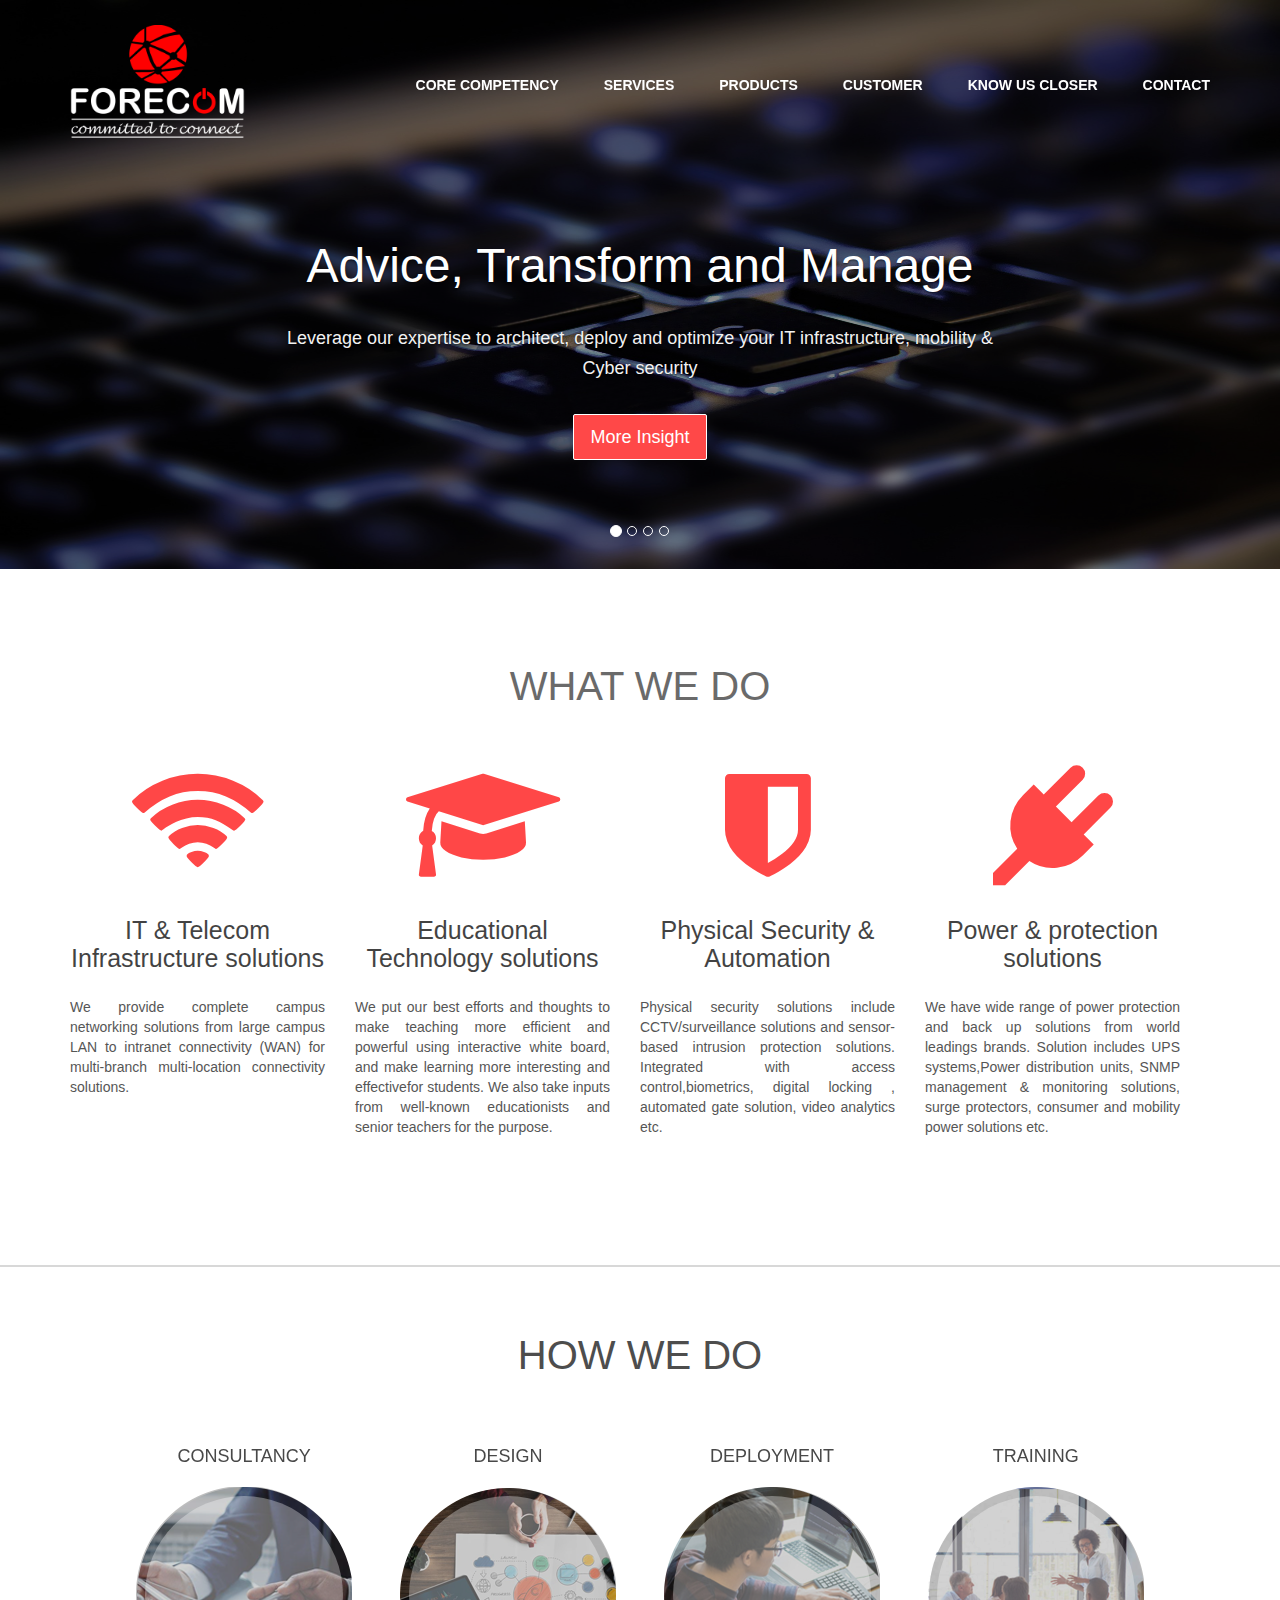
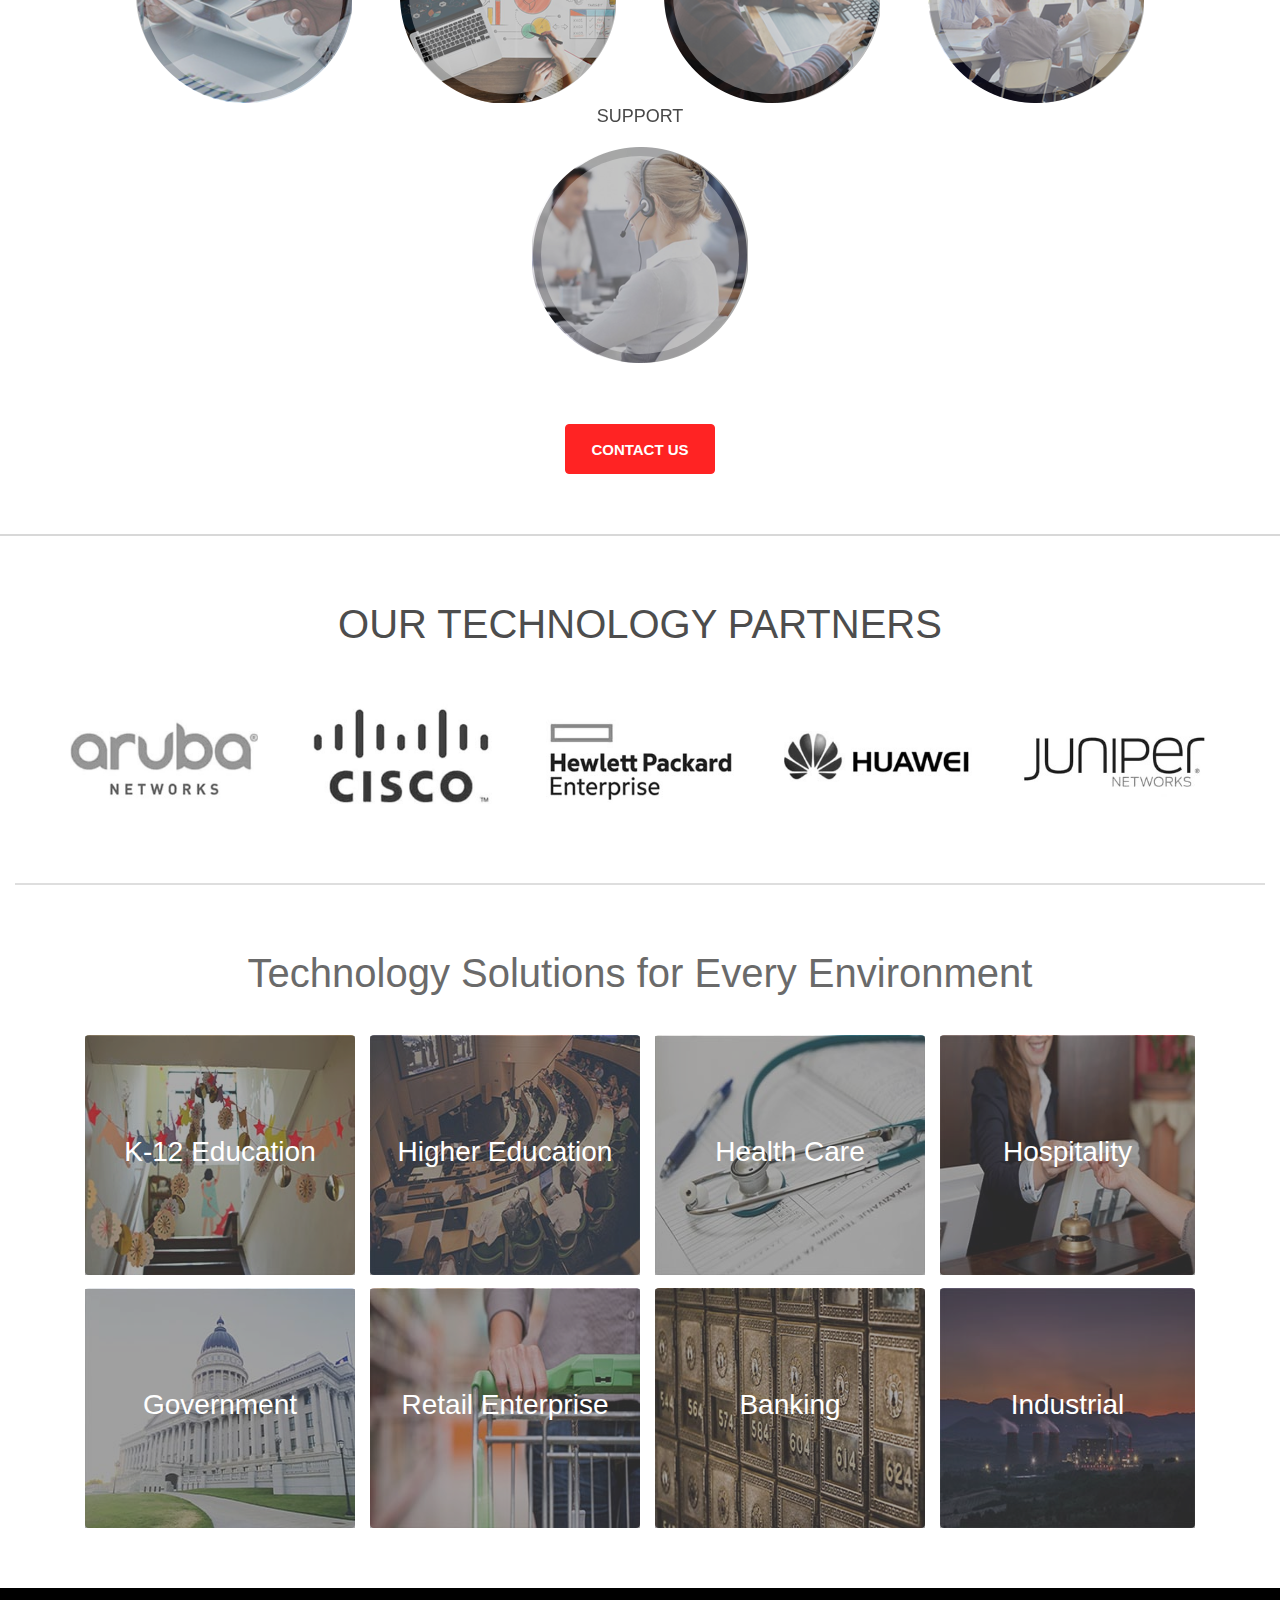
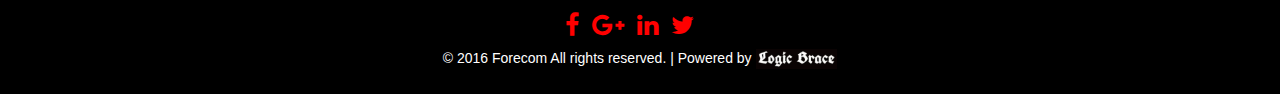
<file: __MACOSX/index.html>
<!DOCTYPE html>
<html lang="en">
    <head>
    <meta charset="utf-8">
    <meta http-equiv="X-UA-Compatible" content="IE=edge">
    <meta http-equiv="Content-Type" content="text/html; charset=utf-8" />
    <meta name="viewport" content="width=device-width, initial-scale=1">
        
    <title> Video Conferencing | Digital Class Rooms | Forecom Infratech Systems- </title>
    
     <!-- Open Grapg Seo tag details -->
    <meta name="twitter:card" content="summary">
    <meta name="twitter:site" content="@forecom">
    <meta name="twitter:title" content="Digital Classroom | Video conferencing system | Forecom">
    <meta name="twitter:description" content="Forecom provide complete solutions For Digital classrooms, UPS for IT infrastructure, Firewall & internet policy management, Time & attendance Automation, Video conferencing system, Virtual meeting & monitoring of patients in CCU, Video conferencing, Surveillance & security, Smart classroom, Digital Classroom Setting Services in Cochin Kerala Ernakulam Karnataka Tamilnadu, Digital library Setting Services in Cochin Kerala Ernakulam Karnataka Tamilnadu, Digital Projectors Setting Services in Cochin Kerala Ernakulam Karnataka Tamilnadu, Virtual training Setting Services in Cochin Kerala Ernakulam Karnataka Tamilnadu, Virtual Meetings Setting Services in Cochin Kerala Ernakulam Karnataka Tamilnadu, Surveillance & security Setting Services in Cochin Kerala Ernakulam Karnataka Tamilnadu, Wired & Wi-Fi network Setting Services in Cochin Kerala Ernakulam Karnataka Tamilnadu, UPS for IT load, Firewall & Cyber security Setting Services in Cochin Kerala Ernakulam Karnataka Tamilnadu, Digital Projectors & board room Setting Services in Cochin Kerala Ernakulam Karnataka Tamilnadu, Video conferencing system Setting Services in Cochin Kerala Ernakulam Karnataka Tamilnadu, Time & attendance Automation Setting Services in Cochin Kerala Ernakulam Karnataka Tamilnadu, RFID solutions Setting Services in Cochin Kerala Ernakulam Karnataka Tamilnadu">
    <meta name="twitter:url" content="https://twitter.com/forecom">
    <!-- Twitter Summary card images must be at least 120x120px -->

    <meta name="geo.position" content="10.030077;76.305622">
    <meta name="geo.country" content="India">
    <meta name="geo.region" content="Kerala">
    <meta name="geo.placename" content="Edappally, Ernakulam, Kerala">
    <!--     -->
    <meta name="OWNER" content="Forecome Infratech Systems" />
    <meta name="AUTHOR" content="Forecome Infratech Systems" />
    <meta name="ROBOTS" content="index,follow" />
    <meta name="distribution" content="Global" />
    <meta name="rating" content="General" />
    <meta name="googlebot" content="index, follow" />
    <meta name="classification" content="Forecom,campus wifi in kochi, video conferencing in kochi, Surveillance & security, interactive white board in kerala, virtual classroom in kerala">
    <meta name="subject" content="Video conferencing kochi, Smart classroom ernakulam, Digital Classroom Kerala, Surveillance & security, smart classroom design and equipments, Digital library Kochi, Digital Projectors Ernakulam, Virtual training Kerala, Virtual Meetings Kochi, Surveillance & security Ernakulam, Wired & Wi-Fi network Kerala, UPS for IT load Kochi, Firewall & Cyber security Ernakulam, Digital Projectors & board room Kerala,Video conferencing system Kochi, Time & attendance Automation Ernakulam, RFID solutions in kochi, Kochi, Ernakulam, Keralam" />
    <meta name="city" content="Ernakulam" />
    <meta name="state" content="Kerala" />
    <meta name="country" content="India" />
    <meta name="resource-type" content="document" />
    <meta name="category" content="Forecom, campus wifi in kochi, video conferencing in kochi, Surveillance & security, interactive white board in kerala, virtual class room in kerala " />
    <link rel="canonical" href="http://www.forecom.co.in" />
    
    <meta name="keywords" content="Video conferencing, smart classroom design and equipments, Smart classroom,Digital Classroom, Digital library, Digital Projectors, Virtual training, Virtual Meetings, Surveillance & security, Wired & Wi-Fi network, UPS for IT load, Firewall & Cyber security, Digital Projectors & board room,Video conferencing system, Time & attendance Automation, RFID solutions, Kochi, Ernakulam, Keralam" />
    
    <meta name="description" content="Forecom is pioneer in technology infrastructure, consultancy supply, integration and training, We focus on Video conferencing, Smart classroom design and equipments, Digital Classroom, Surveillance & security, security cameras in Kerala, Digital library in Kochi, Ernakulam, Kerala">
    
    
    <!-- Global site tag (gtag.js) - Google Analytics -->
<script async src="https://www.googletagmanager.com/gtag/js?id=G-QQY5CTZKK0"></script>
<script>
  window.dataLayer = window.dataLayer || [];
  function gtag(){dataLayer.push(arguments);}
  gtag('js', new Date());

  gtag('config', 'G-QQY5CTZKK0');
</script>
    
    <link rel="icon" href="pictures/fav-icon.png">
    <link href="font-awesome/css/font-awesome.min.css" rel="stylesheet">
    <link href="animate-css/animate.min.css" rel="stylesheet">
    <link href="css/company-slider.css" rel="stylesheet">
    <link rel="stylesheet" href="owlcarousel/assets/owl.carousel.min.css">
    <link rel="stylesheet" href="owlcarousel/assets/owl.theme.default.min.css">
    <link rel="stylesheet" type="text/css" href="CircleHover/css/demo.css" />
    <link rel="stylesheet" type="text/css" href="CircleHover/css/common.css" />
    <link rel="stylesheet" type="text/css" href="CircleHover/css/style7.css" />
    <link href="css/forecom.css" rel="stylesheet">
    <script type="text/javascript" src="CircleHover/js/modernizr.custom.79639.js"></script><script src="https://ajax.googleapis.com/ajax/libs/jquery/1.12.4/jquery.min.js"></script><script src="https://maxcdn.bootstrapcdn.com/bootstrap/3.3.7/js/bootstrap.min.js"></script>
    <style></style>
    <script>$(document).ready(function(){$("#menu-toggle").click(function(e){e.preventDefault();$("#sidebar-wrapper").toggleClass("active");});$("#close-menu").click(function(e){e.preventDefault();$("#sidebar-wrapper").toggleClass("active");});$('.carousel').carousel({interval:5000});$(window).scroll(function(){if($(this).scrollTop()>301){$('.navbar').removeClass('navbar-scroll-manupulations');$('.menu-item').removeClass('menu-item-manupulations');$('.menu-item').removeClass('menu-item-manupulations');$('#logo').attr('src','pictures/logo.png');}if($(this).scrollTop()<301){$('.navbar').addClass('navbar-scroll-manupulations');$('.menu-item').addClass('menu-item-manupulations');$('.menu-item').addClass('menu-item-manupulations');$('#logo').attr('src','pictures/carousel-logo.png');}});});</script>
  
  </head>
<body>
<div id="navigation-bar">
  <nav class="navbar navbar-default navbar-static-top navbar-scroll-manupulations" role="navigation">
    <div class="container">
      <div class="navbar-header"> <a class="navbar-brand" id="desktop-logo" href="index.html"> <img src="pictures/carousel-logo.png" id="logo" /> </a> <a class="navbar-brand" id="mobile-logo" style="display: none" href="index.html"> <img src="pictures/logo.png" id="logo" /> </a>
        <button type="button" class="navbar-toggle" id="menu-toggle"> <span class="glyphicon glyphicon-menu-hamburger"></span> </button>
        <div class="clearfix"></div>
      </div>
      <div id="sidebar-wrapper">
        <p>MENU <a href="#" class="btn btn-danger btn-sm pull-right" id="close-menu"><i class="glyphicon glyphicon-remove"></i></a> </p>
        <div class="list-group panel remove-border"> <a href="#solutions" class="list-group-item list-group-item-success sidebar-menu-heading remove-border" data-toggle="collapse" data-parent="#sidebar-wrapper">Core Competency</a>
          <div class="collapse" id="solutions"> <a href="core-competency.html#it_telecom" class="list-group-item sidebar-menuitem remove-border">IT & Telecom Infrastructure solutions</a> <a href="core-competency.html#educational_technology" class="list-group-item sidebar-menuitem remove-border">Educational Technology solutions</a> <a href="core-competency.html#physical_security" class="list-group-item sidebar-menuitem remove-border">Physical Security & Automation</a> <a href="core-competency.html#power_solutions" class="list-group-item sidebar-menuitem remove-border">Power & protection solutions</a> </div>
          <a href="#services" class="list-group-item list-group-item-success sidebar-menu-heading remove-border active-link" data-toggle="collapse" data-parent="#sidebar-wrapper">SERVICES</a>
          <div class="collapse" id="services"> <a href="services.html#consultancy" class="list-group-item sidebar-menuitem remove-border">Consultancy</a> <a href="services.html#design" class="list-group-item sidebar-menuitem remove-border">Design</a> <a href="services.html#deployment" class="list-group-item sidebar-menuitem remove-border">Deployment</a> <a href="services.html#training" class="list-group-item sidebar-menuitem remove-border">Training</a> <a href="services.html#support" class="list-group-item sidebar-menuitem remove-border">Support</a> </div>
          						<a href="#products" class="list-group-item list-group-item-success sidebar-menu-heading remove-border"
              				data-toggle="collapse" data-parent="#sidebar-wrapper">PRODUCTS</a>
            				<div class="collapse" id="products">
              				<a href="video-conferencing- solutions.html" class="list-group-item sidebar-menuitem remove-border">Video conferencing solutions</a>
              				<a href="educational-technology-solutions.html" class="list-group-item sidebar-menuitem remove-border">Educational Technology Solutions</a>
              				<a href="enterprises-system&connectivity-solutions.html" class="list-group-item sidebar-menuitem remove-border">Enterprises System & Connectivity solutions</a>
              				<a href="digitization-solutions.html" class="list-group-item sidebar-menuitem remove-border">Digitization solutions</a>
            			</div>
          <a href="#industries" class="list-group-item list-group-item-success sidebar-menu-heading remove-border" data-toggle="collapse" data-parent="#sidebar-wrapper">Customers</a>
          <div class="collapse" id="industries"> <a href="customer.html#k-12-education" class="list-group-item sidebar-menuitem remove-border">K-12 Education</a> <a href="customer.html#higher_education" class="list-group-item sidebar-menuitem remove-border">Higher Education</a> <a href="customer.html#health_care" class="list-group-item sidebar-menuitem remove-border">Healthcare</a> <a href="customer.html#hospitality" class="list-group-item sidebar-menuitem remove-border">Hospitality</a> <a href="customer.html#government" class="list-group-item sidebar-menuitem remove-border">Government </a> <a href="customer.html#retail_enterprise" class="list-group-item sidebar-menuitem remove-border">Retail Enterprise</a> <a href="customer.html#banking" class="list-group-item sidebar-menuitem remove-border">Banking</a> <a href="customer.html#industrial" class="list-group-item sidebar-menuitem remove-border">Industrial</a> </div>
          <a href="know-us-closer.html" class="list-group-item list-group-item-success sidebar-menu-heading remove-border">Know us closer</a> <a href="contact.php" class="list-group-item list-group-item-success sidebar-menu-heading remove-border">Contact</a> </div>
        <div class="clearfix"></div>
      </div>
      <div class="collapse navbar-collapse navbar-right" id="dropdown-desktop-menubar">
        <ul class="nav navbar-nav menubar">
          <li class="dropdown" id="dropdown-desktop"> <a class="dropdown-toggle" href="core-competency.html"><span class="menu-item menu-item-manupulations">Core Competency</span></a>
            <ul class="dropdown-menu core-competency-ul" id="dropdown-menu-desktop">
              <li> <a href="core-competency.html#it_telecom">IT & Telecom Infrastructure solutions</a> </li>
              <li> <a href="core-competency.html#educational_technology">Educational Technology solutions</a> </li>
              <li> <a href="core-competency.html#physical_security">Physical Security & Automation</a> </li>
              <li> <a href="core-competency.html#power_solutions">Power & protection solutions</a> </li>
            </ul>
          </li>
          <li class="dropdown" id="dropdown-desktop"> <a class="dropdown-toggle" href="services.html"><span class="menu-item menu-item-manupulations">SERVICES</span></a>
            <ul class="dropdown-menu" id="dropdown-menu-desktop">
              <li> <a href="services.html#consultancy">Consultancy</a> </li>
              <li> <a href="services.html#design">Design</a> </li>
              <li> <a href="services.html#deployment">Deployment</a> </li>
              <li> <a href="services.html#training">Training</a> </li>
              <li> <a href="services.html#support">Support</a> </li>
            </ul>
          </li>
          <li class="dropdown"  id="dropdown-desktop">
              <a class="dropdown-toggle" href="#"><span class="menu-item menu-item-manupulations">PRODUCTS</span></a>
             <ul class="dropdown-menu" id="dropdown-menu-desktop">
                  <li><a href="video-conferencing- solutions.html">Videoconferencing solutions</a></li>
                  <li><a href="educational-technology-solutions.html">Educational Technology Solutions</a></li>
                  <li><a href="enterprises-system&connectivity-solutions.html">Enterprises System & Connectivity solutions</a></li> 
                  <li><a href="digitization-solutions.html">Digitization solutions</a></li>
              </ul>
          </li>
          <li class="dropdown" id="dropdown-desktop"> <a class="dropdown-toggle" href="customer.html"><span class="menu-item menu-item-manupulations">CUSTOMER</span></a>
            <ul class="dropdown-menu" id="dropdown-menu-desktop">
              <li> <a href="customer.html#k-12-education">K-12 Education</a> </li>
              <li> <a href="customer.html#higher_education">Higher Education</a> </li>
              <li> <a href="customer.html#health_care">Healthcare</a> </li>
              <li> <a href="customer.html#hospitality">Hospitality</a> </li>
              <li> <a href="customer.html#government">Government</a> </li>
              <li> <a href="customer.html#retail_enterprise">Retail Enterprise</a> </li>
              <li> <a href="customer.html#banking">Banking</a> </li>
              <li> <a href="customer.html#industrial">Industrial</a> </li>
            </ul>
          </li>
          <li> <a class="dropdown-toggle" href="know-us-closer.html"><span class="menu-item menu-item-manupulations">Know us closer</span></a> </li>
          <li> <a class="dropdown-toggle" href="contact.php"><span class="menu-item menu-item-manupulations">Contact</span></a> </li>
        </ul>
        <div class="clearfix"></div>
      </div>
      <div class="clearfix"></div>
    </div>
  </nav>
</div>
<link rel="stylesheet" href="https://maxcdn.bootstrapcdn.com/bootstrap/3.3.5/css/bootstrap.min.css">
<link href="css/menu-color.css" rel="stylesheet" type="text/css">
<div id="myCarousel" class="carousel slide" data-ride="carousel">
  <ol class="carousel-indicators">
    <li data-target="#myCarousel" data-slide-to="0" class="active"></li>
    <li data-target="#myCarousel" data-slide-to="1"></li>
    <li data-target="#myCarousel" data-slide-to="2"></li>
    <li data-target="#myCarousel" data-slide-to="3"></li>
  </ol>
  <div class="carousel-inner" id="intro" role="listbox">
    <div class="item active"> <img src="pictures/carousel3.jpg" alt="IT & Telecom Infrastructure Solutions, Surveillance & security">
      <div id="myCarouselOverlay"></div>
      <div class="carousel-caption">
        <h1>Advice, Transform and Manage</h1>
        <h4>Leverage our expertise to architect, deploy and optimize your IT infrastructure, mobility & Cyber security</h4>
        <p> <a href="core-competency.html#it_telecom">
          <input type="button" class="btn btn-danger btn-lg" value="More Insight" />
          </a> </p>
      </div>
    </div>
    <div class="item"> <img src="pictures/banner_education.jpg" alt="Educational Technology Solutions, Surveillance & security">
      <div id="myCarouselOverlay"></div>
      <div class="carousel-caption">
        <h1>Master disruption in Education</h1>
        <h4>To understand the relative educational strengths and weakness of different technologies, and what need to be done to use technologies effectively and to Manage change.</h4>
        <p> <a href="core-competency.html#educational_technology">
          <input type="button" class="btn btn-danger btn-lg" value="More Insight" />
          </a> </p>
      </div>
    </div>
    <div class="item"> <img src="pictures/banner_security2.jpg" alt="Physical Security & Automation, Surveillance & security">
      <div id="myCarouselOverlay"></div>
      <div class="carousel-caption">
        <h1>Security, Safety & Automation</h1>
        <h4>We offer a complete range of specialized state-of-the-art products and system for standard or customized applications for all kinds of enterprise customers.</h4>
        <p> <a href="core-competency.html#physical_security">
          <input type="button" class="btn btn-danger btn-lg" value="More Insight" />
          </a> </p>
      </div>
    </div>
    <div class="item"> <img src="pictures/banner_power.jpg" alt="Power & Protection Solutions">
      <div id="myCarouselOverlay"></div>
      <div class="carousel-caption">
        <h1>Powering critical infrastructure</h1>
        <h4>Selection of right power product for protection & back up is key decision to ensure the consitent perfomance and high availablity of your ICT & other critical infrastructure.</h4>
        <p> <a href="core-competency.html#power_solutions">
          <input type="button" class="btn btn-danger btn-lg" value="More Insight" />
          </a> </p>
      </div>
    </div>
  </div>
  <a class="left carousel-control" href="#myCarousel" role="button" data-slide="prev"> <span class="glyphicon glyphicon-chevron-left" aria-hidden="true"></span> <span class="sr-only">Previous</span> </a> <a class="right carousel-control" href="#myCarousel" role="button" data-slide="next"> <span class="glyphicon glyphicon-chevron-right" aria-hidden="true"></span> <span class="sr-only">Next</span> </a> </div>
<div id="dummydiv"></div>
<div id="scroll-items">
  <div id="overallfirstbackground">
    <div class="container marketing">
      <label class="heading">WHAT WE DO</label>
      <div class="row">
        <div class="col-lg-3 it show-image">
          <div class="hovereffectinsecondseg"> <i class="fa fa-wifi whatwedo" aria-hidden="true"></i>
            <h2>IT & Telecom Infrastructure solutions</h2>
            <p>We provide complete campus networking solutions from large campus LAN to intranet connectivity (WAN) for multi-branch multi-location connectivity solutions.</p>
            <input class="update secondsegmentbutton animated bounceIn" type="button" value="LEARN MORE" onclick="window.location.href='Core-competency.html#it_telecom'" />
          </div>
        </div>
        <div class="col-lg-3 Educational show-image">
          <div class="hovereffectinsecondseg"> <i class="fa fa-graduation-cap whatwedo" aria-hidden="true"></i>
            <h2>Educational Technology solutions</h2>
            <p>We put our best efforts and thoughts to make teaching more efficient and powerful using interactive white board, and make learning more interesting and effectivefor students. We also take inputs from well-known educationists and senior teachers for the purpose.</p>
            <input class="update secondsegmentbutton animated bounceIn" type="button" value="LEARN MORE" onclick="window.location.href='Core-competency.html#educational_technology'" />
          </div>
        </div>
        <div class="col-lg-3 Physical show-image">
          <div class="hovereffectinsecondseg"> <i class="fa fa-shield whatwedo" aria-hidden="true"></i>
            <h2>Physical Security & Automation</h2>
            <p>Physical security solutions include CCTV/surveillance solutions and sensor-based intrusion protection solutions. Integrated with access control,biometrics, digital locking , automated gate solution, video analytics etc.</p>
            <input class="update secondsegmentbutton animated bounceIn" type="button" value="LEARN MORE" onclick="window.location.href='Core-competency.html#physical_security'" />
          </div>
        </div>
        <div class="col-lg-3 power">
          <div class="hovereffectinsecondseg show-image"> <i class="fa fa-plug whatwedo" aria-hidden="true"></i>
            <h2>Power & protection solutions</h2>
            <p>We have wide range of power protection and back up solutions from world leadings brands. Solution includes UPS systems,Power distribution units, SNMP management & monitoring solutions, surge protectors, consumer and mobility power solutions etc.</p>
            <input class="update secondsegmentbutton animated bounceIn" type="button" value="LEARN MORE" onclick="window.location.href='Core-competency.html#power_solutions'" />
          </div>
        </div>
      </div>
    </div>
  </div>
  <div id="overallsecondbackground">
    <div id="secondsegment">
      <label class="heading secondheading">HOW WE DO</label>
      <div class="">
        <section class="main thirdhoverblock">
          <ul class="ch-grid">
            <li>
              <div class="ch-item">
                <label class="thridsubheading consultancy">CONSULTANCY</label>
                <div class="ch-info">
                  <div class="ch-info-front ch-img-1"></div>
                  <div class="ch-info-back"> <a href="services.html#consultancy">Learn More</a> </div>
                </div>
              </div>
            </li>
            <li>
              <div class="ch-item">
                <label class="thridsubheading">DESIGN</label>
                <div class="ch-info">
                  <div class="ch-info-front ch-img-2"></div>
                  <div class="ch-info-back"> <a href="services.html#design">Learn More</a> </div>
                </div>
              </div>
            </li>
            <li>
              <div class="ch-item">
                <label class="thridsubheading">DEPLOYMENT</label>
                <div class="ch-info">
                  <div class="ch-info-front ch-img-3"></div>
                  <div class="ch-info-back"> <a href="services.html#deployment">Learn More</a> </div>
                </div>
              </div>
            </li>
            <li>
              <div class="ch-item">
                <label class="thridsubheading">TRAINING</label>
                <div class="ch-info">
                  <div class="ch-info-front ch-img-4"></div>
                  <div class="ch-info-back"> <a href="services.html#training">Learn More</a> </div>
                </div>
              </div>
            </li>
            <li>
              <div class="ch-item">
                <label class="thridsubheading">SUPPORT</label>
                <div class="ch-info">
                  <div class="ch-info-front ch-img-5"></div>
                  <div class="ch-info-back"> <a href="services.html#support">Learn More</a> </div>
                </div>
              </div>
            </li>
          </ul>
        </section>
      </div>
      <p> <a href="contact.php">
        <input class="secondsegmentbutton animated fadeIn" type="button" value="CONTACT US" />
        </a> </p>
    </div>
  </div>
  <div class="product-carousel" id="product-carousel">
    <label class="heading secondheading">OUR TECHNOLOGY PARTNERS</label>
    <div class="container">
      <div id="clientCarousel" class="owl-carousel owl-theme"> <img alt="Video conferencing, Smart class room " class="owl-lazy" data-src="pictures/client_logos/logo_1.jpg"> <img alt="Digital Class Room, Digital library" class="owl-lazy" data-src="pictures/client_logos/logo_2.jpg"> <img alt="Digital Projectors, Digital library" class="owl-lazy" data-src="pictures/client_logos/logo_3.jpg"> <img alt="Digital Class Room, Smart class room" class="owl-lazy" data-src="pictures/client_logos/logo_4.jpg"> <img alt="Video conferencing, Smart class room " class="owl-lazy" data-src="pictures/client_logos/logo_5.jpg"> <img alt="Digital Class Room, Smart class room" class="owl-lazy" data-src="pictures/client_logos/logo_6.jpg"> <img alt="Digital Class Room, Digital library" class="owl-lazy" data-src="pictures/client_logos/logo_7.jpg"> <img alt="Digital Projectors, Digital library" class="owl-lazy" data-src="pictures/client_logos/logo_8.jpg"> <img alt="Digital Class Room, Smart class room " class="owl-lazy" data-src="pictures/client_logos/logo_9.jpg"> <img alt="Virtual training, Virtual Meetings " class="owl-lazy" data-src="pictures/client_logos/logo_10.jpg"> <img alt="Digital Class Room, Surveillance & security" class="owl-lazy" data-src="pictures/client_logos/logo_11.jpg"> <img alt="Wired & Wi-Fi network, UPS for IT load" class="owl-lazy" data-src="pictures/client_logos/logo_12.jpg"> <img alt="Digital Projectors, Digital library" class="owl-lazy" data-src="pictures/client_logos/logo_13.jpg"> <img alt="Virtual Meetings, Surveillance & security" class="owl-lazy" data-src="pictures/client_logos/logo_14.jpg"> <img alt="UPS for IT load, Firewall & Cyber security" class="owl-lazy" data-src="pictures/client_logos/logo_15.jpg"> <img alt="Wired & Wi-Fi network, UPS for IT load" class="owl-lazy" data-src="pictures/client_logos/logo_16.jpg"> <img alt="Virtual training, Digital Projectors" class="owl-lazy" data-src="pictures/client_logos/logo_17.jpg"> <img alt="Virtual training, Virtual Meetings" class="owl-lazy" data-src="pictures/client_logos/logo_18.jpg"> <img alt="Digital Projectors, Digital library" class="owl-lazy" data-src="pictures/client_logos/logo_19.jpg"> <img alt=" Digital Projectors, Digital Class Room" class="owl-lazy" data-src="pictures/client_logos/logo_20.jpg"> <img alt="Virtual training, Virtual Meetings" class="owl-lazy" data-src="pictures/client_logos/logo_21.jpg"> <img alt="Digital Projectors, Digital library" class="owl-lazy" data-src="pictures/client_logos/logo_22.jpg"> <img alt="Digital Projectors, Digital library" class="owl-lazy" data-src="pictures/client_logos/logo_23.jpg"> <img alt="Video conferencing, Digital Class Room" class="owl-lazy" data-src="pictures/client_logos/logo_24.jpg"> <img alt="Surveillance & security, Wired & Wi-Fi network" class="owl-lazy" data-src="pictures/client_logos/logo_25.jpg"> <img alt="Surveillance & security, Virtual Meetings" class="owl-lazy" data-src="pictures/client_logos/logo_26.jpg"> <img alt="Surveillance & security, Wired & Wi-Fi network" class="owl-lazy" data-src="pictures/client_logos/logo_27.jpg"> <img alt="UPS for IT load, Wired & Wi-Fi network" class="owl-lazy" data-src="pictures/client_logos/logo_28.jpg"> <img alt="" class="owl-lazy" data-src="pictures/client_logos/logo_29.jpg"> <img alt="Virtual Meetings, Virtual training" class="owl-lazy" data-src="pictures/client_logos/logo_30.jpg"> <img alt="Video conferencing, Smart class room" class="owl-lazy" data-src="pictures/client_logos/logo_31.jpg"> <img alt="UPS for IT load, Wired & Wi-Fi network" class="owl-lazy" data-src="pictures/client_logos/logo_32.jpg"> <img alt="Digital Projectors, Digital library" class="owl-lazy" data-src="pictures/client_logos/logo_33.jpg"> <img alt= "Digital Class Room, Smart class room" class="owl-lazy" data-src="pictures/client_logos/logo_34.jpg"> <img alt="Surveillance & security, Virtual training" class="owl-lazy" data-src="pictures/client_logos/logo_35.jpg"> <img alt="Digital Projectors, Digital library" class="owl-lazy" data-src="pictures/client_logos/logo_36.jpg"> <img alt="UPS for IT load, Firewall & Cyber security" class="owl-lazy" data-src="pictures/client_logos/logo_37.jpg"> <img alt="Wired & Wi-Fi network, Surveillance & security" class="owl-lazy" data-src="pictures/client_logos/logo_38.jpg"> <img alt="Virtual Meetings, Virtual training" class="owl-lazy" data-src="pictures/client_logos/logo_39.jpg"> <img alt="Digital library, Digital Class Room" class="owl-lazy" data-src="pictures/client_logos/logo_40.jpg"> <img alt="Smart class room, Video conferencing" class="owl-lazy" data-src="pictures/client_logos/logo_41.jpg"> <img alt="Smart class room, Video conferencing" class="owl-lazy" data-src="pictures/client_logos/logo_42.jpg"> <img alt="Virtual Meetings, Surveillance & security" class="owl-lazy" data-src="pictures/client_logos/logo_43.jpg"> <img alt="Wired & Wi-Fi network, UPS for IT load" class="owl-lazy" data-src="pictures/client_logos/logo_44.jpg"> <img alt="Virtual training, Virtual Meetings" class="owl-lazy" data-src="pictures/client_logos/logo_45.jpg"> <img alt="Surveillance & security, Wired & Wi-Fi network" class="owl-lazy" data-src="pictures/client_logos/logo_46.jpg"> </div>
    </div>
  </div>
  <div id="overallfourthbackground">
    <div id="thirdsegment">
      <div class="marketing container-fluid">
        <label class="heading secondheading">Technology Solutions for Every Environment</label>
        <div class="container">
          <div class="item-row firstraw">
            <div class="col-lg-3 col-md-4 col-sm-6 col-xs-12">
              <div class="hovereffect">
                <label class="imgoverlap">K-12 Education</label>
                <img class="img-responsive" src="pictures/k12-education.jpg" alt="Digital Class Room, Digital Projectors, Surveillance & security">
                <div id="overlay-blur"></div>
                <div class="overlay">
                  <h2>K-12 Education</h2>
                  <a class="info" href="customer.html#k-12-education">Learn More</a> </div>
              </div>
            </div>
            <div class="col-lg-3 col-md-4 col-sm-6 col-xs-12">
              <div class="hovereffect">
                <label class="imgoverlap">Higher Education</label>
                <img class="img-responsive" src="pictures/higher_education.jpg" alt="Video conferencing, Video conferencing system">
                <div id="overlay-blur"></div>
                <div class="overlay">
                  <h2>Higher Education</h2>
                  <a class="info" href="customer.html#higher_education">Learn More</a> </div>
              </div>
            </div>
            <div class="col-lg-3 col-md-4 col-sm-6 col-xs-12">
              <div class="hovereffect">
                <label class="imgoverlap">Health Care</label>
                <img class="img-responsive" src="pictures/healthcare.jpg" alt="Digital library, Digital Class Room">
                <div id="overlay-blur"></div>
                <div class="overlay">
                  <h2>Health Care</h2>
                  <a class="info" href="customer.html#health_care">Learn More</a> </div>
              </div>
            </div>
            <div class="col-lg-3 col-md-4 col-sm-6 col-xs-12">
              <div class="hovereffect">
                <label class="imgoverlap">Hospitality</label>
                <img class="img-responsive" src="pictures/Hospitality.jpg" alt="Digital Projectors, UPS for IT load, Surveillance & security">
                <div id="overlay-blur"></div>
                <div class="overlay">
                  <h2>Hospitality</h2>
                  <a class="info" href="customer.html#hospitality">Learn More</a> </div>
              </div>
            </div>
          </div>
          <div class="item-row secondraw">
            <div class="col-lg-3 col-md-4 col-sm-6 col-xs-12">
              <div class="hovereffect">
                <label class="imgoverlap">Government</label>
                <img class="img-responsive" src="pictures/government.jpg" alt="Virtual training, Digital Projectors, Surveillance & security">
                <div id="overlay-blur"></div>
                <div class="overlay">
                  <h2>Government</h2>
                  <a class="info" href="customer.html#government">Learn More</a> </div>
              </div>
            </div>
            <div class="col-lg-3 col-md-4 col-sm-6 col-xs-12">
              <div class="hovereffect">
                <label class="imgoverlap">Retail Enterprise</label>
                <img class="img-responsive" src="pictures/Retail-enterprise.jpg" alt="Wired & Wi-Fi network, UPS for IT load, Surveillance & security">
                <div id="overlay-blur"></div>
                <div class="overlay">
                  <h2>Retail Enterprise</h2>
                  <a class="info" href="customer.html#retail_enterprise">Learn More</a> </div>
              </div>
            </div>
            <div class="col-lg-3 col-md-4 col-sm-6 col-xs-12">
              <div class="hovereffect">
                <label class="imgoverlap">Banking</label>
                <img class="img-responsive" src="pictures/banking.jpg" alt="Digital Projectors & board room, Video conferencing system, Surveillance & security">
                <div id="overlay-blur"></div>
                <div class="overlay">
                  <h2>Banking</h2>
                  <a class="info" href="customer.html#banking">Learn More</a> </div>
              </div>
            </div>
            <div class="col-lg-3 col-md-4 col-sm-6 col-xs-12">
              <div class="hovereffect">
                <label class="imgoverlap">Industrial</label>
                <img class="img-responsive" src="pictures/Industrial.jpg" alt="Video conferencing, Digital Class Room, Surveillance & security">
                <div id="overlay-blur"></div>
                <div class="overlay">
                  <h2>Industrial</h2>
                  <a class="info" href="customer.html#industrial">Learn More</a> </div>
              </div>
            </div>
          </div>
        </div>
      </div>
    </div>
  </div>
</div>
<div id="copyright">
  <div class="row">
    <div class="col-md-4 col-md-offset-4"> <a href="https://www.facebook.com/Forecom-Infratech-Systems-400155677280776" target="_blank"> <i class="fa fa-facebook" aria-hidden="true"></i> </a> <a href="https://plus.google.com/u/0/114417124593791795290" target="_blank"> <i class="fa fa-google-plus" aria-hidden="true"></i> </a> <a href="https://www.linkedin.com/in/forecom-infratech-system-pvt-ltd-136a30129?trk=nav_responsive_tab_profile" target="_blank"> <i class="fa fa-linkedin" aria-hidden="true"></i> </a> <a href="https://twitter.com/forecom_kochi#" target="_blank"> <i class="fa fa-twitter" aria-hidden="true"></i> </a> </div>
  </div>
  <label id="copyrightlabel">© 2016 Forecom All rights reserved. | Powered by       <a href="http://www.logicbrace.com">
    <img src="pictures/logicBrace-logo.png" class="bylogo">
  </a> </label>
</div>
<script src="owlcarousel/owl.carousel.min.js"></script> 
<script>$('#clientCarousel').owlCarousel({loop:true,margin:50,autoplay:true,autoplayTimeout:2000,autoplayHoverPause:true,responsiveClass:true,dots:false,lazyLoad:true,loop:true,responsive:{0:{items:1},600:{items:3},1000:{items:5}}});</script>
</body>
</html>
</file>
<file: __MACOSX/CircleHover/css/common.css>
.ch-grid {
	margin: 20px 0 0 0;
	padding: 0;
	list-style: none;
	display: block;
	text-align: center;
	width: 100%;
}

.ch-grid:after,
.ch-item:before {
	content: '';
    display: table;
}

.ch-grid:after {
	clear: both;
}

.ch-grid li {
	width: 220px;
	height: 220px;
	display: inline-block;
	margin: 20px;
}
</file>
<file: __MACOSX/CircleHover/css/style7.css>
.ch-item {
	width: 100%;
	height: 100%;
	border-radius: 50%;
	position: relative;
	cursor: default;
	-webkit-perspective: 900px;
	-moz-perspective: 900px;
	-o-perspective: 900px;
	-ms-perspective: 900px;
	perspective: 900px;
}
.ch-info {
	position: absolute;
	width: 100%;
	height: 100%;
	-webkit-transform-style: preserve-3d;
	-moz-transform-style: preserve-3d;
	-o-transform-style: preserve-3d;
	-ms-transform-style: preserve-3d;
	transform-style: preserve-3d;
}
.ch-info > div {
	display: block;
	position: absolute;
	width: 100%;
	height: 100%;
	border-radius: 50%;
	background-position: center center;
	-webkit-transition: all 0.4s linear;
	-moz-transition: all 0.4s linear;
	-o-transition: all 0.4s linear;
	-ms-transition: all 0.4s linear;
	transition: all 0.4s linear;
	-webkit-transform-origin: 50% 0%;
	-moz-transform-origin: 50% 0%;
	-o-transform-origin: 50% 0%;
	-ms-transform-origin: 50% 0%;
	transform-origin: 50% 0%;
	background-repeat: no-repeat;
}
/*
.ch-info .ch-info-front {
	box-shadow: inset 0 0 0 16px rgba(0,0,0,0.3);
}
*/

.ch-info .ch-info-back {
	-webkit-transform: translate3d(0, 0, -220px) rotate3d(1, 0, 0, 90deg);
	-moz-transform: translate3d(0, 0, -220px) rotate3d(1, 0, 0, 90deg);
	-o-transform: translate3d(0, 0, -220px) rotate3d(1, 0, 0, 90deg);
	-ms-transform: translate3d(0, 0, -220px) rotate3d(1, 0, 0, 90deg);
	transform: translate3d(0, 0, -220px) rotate3d(1, 0, 0, 90deg);
	background: #000;
	opacity: 0;
}
.ch-img-1 {
	background-image: url(../images/19.jpg);
}
.ch-img-2 {
	background-image: url(../images/slider1.jpg);
}
.ch-img-3 {
	background-image: url(../images/21.jpg);
}
.ch-info h3 {
	color: #fff;
	text-transform: uppercase;
	letter-spacing: 2px;
	font-size: 24px;
	margin: 0 15px;
	padding: 60px 0 0 0;
	height: 110px;
	font-family: 'Open Sans', Arial, sans-serif;
	text-shadow: 0 0 1px #fff,  0 1px 2px rgba(0,0,0,0.3);
}
.ch-info p {
	color: #fff;
	padding: 10px 5px;
	font-style: italic;
	margin: 0 30px;
	font-size: 12px;
	border-top: 1px solid rgba(255,255,255,0.5);
}
.ch-info p a {
	display: block;
	color: #fff;
	color: rgba(255,255,255,0.7);
	font-style: normal;
	font-weight: 700;
	text-transform: uppercase;
	font-size: 9px;
	letter-spacing: 1px;
	padding-top: 4px;
	font-family: 'Open Sans', Arial, sans-serif;
}
.ch-info p a:hover {
	color: #fff222;
	color: rgba(255,242,34, 0.8);
}
.ch-item:hover .ch-info-front {
	-webkit-transform: translate3d(0, 280px, 0) rotate3d(1, 0, 0, -90deg);
	-moz-transform: translate3d(0, 280px, 0) rotate3d(1, 0, 0, -90deg);
	-o-transform: translate3d(0, 280px, 0) rotate3d(1, 0, 0, -90deg);
	-ms-transform: translate3d(0, 280px, 0) rotate3d(1, 0, 0, -90deg);
	transform: translate3d(0, 280px, 0) rotate3d(1, 0, 0, -90deg);
	opacity: 0;
}
.ch-item:hover .ch-info-back {
	-webkit-transform: rotate3d(1, 0, 0, 0deg);
	-moz-transform: rotate3d(1, 0, 0, 0deg);
	-o-transform: rotate3d(1, 0, 0, 0deg);
	-ms-transform: rotate3d(1, 0, 0, 0deg);
	transform: rotate3d(1, 0, 0, 0deg);
	opacity: 1;
}
</file>
<file: __MACOSX/css/forecom.css>
/* GLOBAL STYLES
-------------------------------------------------- */
/* Padding below the footer and lighter body text */

body {
	/*padding-bottom: 3rem;*/
	color: #5a5a5a;
	margin: 0px;
	overflow-x: hidden;
}
/* CUSTOMIZE THE CAROUSEL
-------------------------------------------------- */

/* Carousel base class */
.carousel {
/*  margin-bottom: 4rem;*/
}
/* Since positioning the image, we need to help out the caption */
.carousel-caption {
	z-index: 10;
	background: 230, 126, 34, 0.9;
}
.carousel-caption > h1 {
	font-size: 48px;
}
.carousel-caption > h4 {
	padding: 20px;
	line-height: 1.7em;
	color: #f2f2f2;
}
.carousel-caption .btn {
	border: 1px solid #fff;
	border-radius: 2px;
	background-color: rgba(255,72,72,1);
	-webkit-transition: all .2s ease-in;
	-moz-transition: all .2s ease-in;
	-ms-transition: all .2s ease-in;
	-o-transition: all .2s ease-in;
	transition: all .2s ease-in;
}
.carousel-caption .btn:hover {
	border: 1px solid rgba(255,72,72,1) !important;
	background-color: transparent !important;
	color: rgba(255,72,72,1);
}
/* Declare heights because of positioning of element */
.carousel-item {
	height: 32rem;
	background-color: #777;
}
.carousel-item > img {
	position: absolute;
	top: 0;
	left: 0;
	min-width: 100%;
	height: 32rem;
}
.carousel-indicators {
	top: 1.5rem;
	right: 1.5rem;
	bottom: auto;
	left: auto;
	width: 1rem;
	margin-left: 0;
}
.carousel-indicators > li {
	margin-bottom: .25rem;
}
/* MARKETING CONTENT
-------------------------------------------------- */
/*
.core-competency-ul li a{
	padding-left: 0;
}
*/
/* Center align the text within the three columns below the carousel */
.marketing .col-lg-4 {
	margin-bottom: 1.5rem;
	text-align: center;
}
.marketing h2 {
	color: #1c1c1c;
	font-size: 25px;
	font-weight: normal;
	margin-bottom: 25px;
	margin-top: 32px;
}
.marketing .col-lg-4 p {
	margin-right: .75rem;
	margin-left: .75rem;
}
/* Featurettes
------------------------- */

.featurette-divider {
	margin: 5rem 0; /* Space out the Bootstrap <hr> more */
}
/* Thin out the marketing headings */
.featurette-heading {
	font-weight: 300;
	line-height: 1;
	letter-spacing: -.05rem;
}

/* RESPONSIVE CSS
-------------------------------------------------- */

@media (min-width: 40em) {
/* Bump up size of carousel content */
.carousel-caption p {
	margin-bottom: 1.25rem;
	font-size: 1.25rem;
	line-height: 1.4;
}
.featurette-heading {
	font-size: 50px;
}
}

@media (min-width: 62em) {
.featurette-heading {
	margin-top: 7rem;
}
}
/* custom */

#myCarousel {
	position: fixed;
	width: 100%;
	top: 0px !important;
	left: 0px !important;
	z-index: 1;
}
#myCarousel ol {
	top: 522px;
}
.marketing {
	position: relative;
	background: white;
	z-index: 302;
	opacity: 0.83;
	width: 100%;
	filter: alpha(opacity=80);/* background: rgba(230, 126, 34, 0.9) none repeat scroll 0 0 !important;
    position: relative;
    transform: translate3d(0px, 0px, 0px);
    z-index: 3 !important;*/
}
#overallfirstbackground {
	background: white !important;
	z-index: 400;
	opacity: 1;
	position: relative;
	text-align: center;
	padding: 60px 0 0;
}
/*.container{
  min-width: 100%;
}*/
.navbar {
	background: rgba(0, 0, 0, 0) none repeat scroll 0 0;
	width: 100%;
	z-index: 400;
}
.carousel-caption {
	text-align: center !important;
	top: 200px;
}
.nav-link {
	color: white !important;
	font-weight: bold;
}
#dummydiv {
	padding-top: 569px;
}
.navbar {
	position: fixed !important;
}
.heading {
	color: #4d4d4d;
	font-size: 40px;
	padding-bottom: 20px;
	padding-top: 29px;
	text-align: center;
	width: 100%;
	margin-bottom: 30px;
}
.whatwedo {
	color: #ff2323;
	font-size: 120px;
}
.hovereffectinsecondseg>p {
	text-align: justify;
	min-height: 140px;
	height: 140px;
}
.whatwedo:hover {
	color: -moz-activehyperlinktext;
}
.secondheading {
	border-top: 2px solid #d8d8d8;
	font-size: 40px;
	margin-bottom: 0;
	padding-top: 60px;
	color: #4d4d4d;
}
.secondsegmentimg {
	border-radius: 50%;
	/*height: 200px;
    width: 200px;*/
	height: 200px;
	width: 200px;
	-webkit-transition: all 2s ease;
	-moz-transition: all 1.4s ease;
	-ms-transition: all 2s ease;
	transition: all 2s ease;
}
#overallsecondbackground {
	background: white;
	z-index: 400;
	opacity: 1;
	position: relative;
	padding-bottom: 60px;
}
#secondsegment .col-lg-3 {
	text-align: center;
}
.secondsegmentimg:hover {
	width: 250px;
	height: 250px;
}
#secondsegment {
	text-align: center;
}
.secondsegmentbutton, .secondsegmentbutton:visited {
	background: #ff2323 none repeat scroll 0 0;
	color: white;
	font-size: 15px;
	height: 50px;
	margin: auto;
	width: 150px !important;
	border: 1px solid #ff2323;
	border-radius: 4px;
	font-weight: bold;
	transition: all 0.5s;
}
.secondsegmentbutton:hover {
	border: 1px solid #ff2323;
	color: #ff2323;
	background: white none repeat scroll 0 0;
}
#overallfourthbackground {
	background: white none repeat scroll 0 0 !important;
	padding-bottom: 60px;
	position: relative;
	z-index: 400;
	top: -15px;
	width: 100% !important;
	margin-bottom: -15px;
}
#overallfifthbackground {
	background: white none repeat scroll 0 0 !important;
	opacity: .93;
	position: relative;
	z-index: 400;
	width: 100% !important;
}
#overallfourthbackground img {
	height: 240px !important;
	width: 100%;
}
.carousel-image {
	border: 3px solid #ff3233;
	border-radius: 9px;
	color: tomato;
	font-weight: 600;
	width: 137px;
}
/*hover effect */
.hovereffect {
	width: 100%;
	height: 100%;
	/* float:eft l;*/
	overflow: hidden;
	position: relative;
	text-align: center !important;
	cursor: default;
}
.hovereffect .overlay {
	width: 100%;
	height: 100%;
	position: absolute;
	overflow: hidden;
	top: 0;
	left: 0;
}
.hovereffect img {
	display: block;
	position: relative;
	-webkit-transition: all 0.4s ease-in;
	transition: all 0.4s ease-in;
}
.hovereffect:hover img {
	filter: url('data:image/svg+xml;charset=utf-8,<svg xmlns="http://www.w3.org/2000/svg"><filter id="filter"><feColorMatrix type="matrix" color-interpolation-filters="sRGB" values="0.2126 0.7152 0.0722 0 0 0.2126 0.7152 0.0722 0 0 0.2126 0.7152 0.0722 0 0 0 0 0 1 0" /><feGaussianBlur stdDeviation="3" /></filter></svg>#filter');
	filter: grayscale(1) blur(3px);
	-webkit-filter: grayscale(1) blur(3px);
	-webkit-transform: scale(1.2);
	-ms-transform: scale(1.2);
	transform: scale(1.2);
}
.hovereffect h2 {
	text-transform: uppercase;
	text-align: center;
	position: relative;
	font-size: 17px;
	padding: 10px;
	margin-top: 17px;
	background: rgba(0, 0, 0, 0.6);
}
.hovereffect a.info {
	display: inline-block;
	text-decoration: none;
	padding: 7px 14px;
	border: 1px solid #fff;
	margin: 50px 0 0 0;
	background-color: transparent;
}
.hovereffect a.info:hover {
	box-shadow: 0 0 5px #fff;
}
.hovereffect a.info, .hovereffect h2 {
	-webkit-transform: scale(0.7);
	-ms-transform: scale(0.7);
	transform: scale(0.7);
	-webkit-transition: all 0.4s ease-in;
	transition: all 0.4s ease-in;
	opacity: 0;
	filter: alpha(opacity=0);
	color: #fff;
	text-transform: uppercase;
}
.hovereffect:hover a.info, .hovereffect:hover h2 {
	opacity: 1;
	filter: alpha(opacity=100);
	-webkit-transform: scale(1);
	-ms-transform: scale(1);
	transform: scale(1);
}
/*hover effect end */

/*.secondraw{
  margin-top: 20px;
}*/
/*
#overallfourthbackground .col-lg-3 {
    padding: 0 !important;
}

.fourthheading {
    border-top: 2px solid #e4e4e4;
    font-family: fantasy;
    font-size: 32px;
    font-weight: bold;
}

.hovereffect .overlay a {
    margin-top: 83px;
}

#overallfirstbackground p {
    text-align: justify;
}*/

/*Menu*/
#menu-toggle {
	margin-top: 20px;
}
.navbar, .navbar-default {
	border-radius: 0;
	border: none;
	margin-bottom: 0;
	padding: 10px 0;
	background: transparent;
	min-height: 150px !important;
}
.menubar {
	padding-top: 50px;
}
.menu-item {
	color: grey;
/*	padding-left: 30px;*/
	margin-left: 30px;
	/*	padding-right: 30px;*/
	padding-top: 10px;
	padding-bottom: 10px;
	font-weight: 600;
	border-radius: 3px;/*	border: 1px solid white;*/
}
.menu-item:hover {
	/*	border-color: rgba(255,72,72,0.8);*/
	color: rgba(255,72,72,0.8);/*	border: 1px solid;*/
}
#dropdown-menu-desktop.dropdown-menu {
	background-color: white;
	transition: all 0.5s;
}
#dropdown-menu-desktop.dropdown-menu li a {
	padding-top: 10px;
	padding-bottom: 10px;
	font-weight: normal;
	text-align: center;
	color: rgba(255,72,72,0.8);
	padding-left: 0;
	min-width: 180px;
	-webkit-transition: all .2s ease-in;
	-moz-transition: all .2s ease-in;
	-ms-transition: all .2s ease-in;
	-o-transition: all .2s ease-in;
	transition: all .2s ease-in
}
#dropdown-menu-desktop.dropdown-menu li a:hover {
	color: #fff;
	background-color: rgba(255,72,72,0.8);
}
#dropdown-desktop:hover .dropdown-menu {
	display: block;
}
#sidebar-wrapper {
	height: 100%;
	width: 100%;
	position: fixed;
	z-index: 1;
	top: 0;
	left: 100%;
	background-color: white;
	overflow-x: hidden;
	transition: 0.5s;
	padding-top: 60px;
	padding-right: 2%;
	padding-left: 2%;
}
#sidebar-wrapper.active {
	left: 0%;
}
.remove-dot {
	list-style: none;
}
.remove-padding {
	padding-left: 0px;
}
.panel {
	background-color: #111;
}
.remove-border {
	border: none;
}
.sidebar-menu-heading {
	background-color: #111;
	text-align: center;
	text-decoration: none;
	font-size: 14px;
	color: #fff;
	display: block;
	transition: 0.3s;
	font-weight: bold;
}
.sidebar-menuitem {
	background-color: #111;
	text-align: center;
	text-decoration: none;
	font-size: 14px;
	color: #fff;
	display: block;
	transition: 0.3s;
	font-weight: bold;
}
#sidebar-wrapper p {
	color: tomato;
	text-align: center;
	font-weight: bold;
	font-size: 22px;
	padding-left: 34px;
}
.mobile-active-link {
	background: #ff7f7f none repeat scroll 0 0 !important;
}
a.list-group-item-success, button.list-group-item-success .glyphicon.glyphicon-menu-hamburger {
	color: #333 !important;
}
/*a.list-group-item-success, button.list-group-item-success
  .glyphicon.glyphicon-menu-hamburger{
    color: #565656 !important;
  }*/

.glyphicon.glyphicon-remove {
	color: #ffffff;
}
#logo {
	width: 175px;/*	height: 60px;*/
}
li a, .dropbtn {
	display: inline-block;
	color: white;
	text-align: center;
	padding: 14px 16px;
	text-decoration: none;
	padding-right: 0 !important;
}
/*secondseghovereffect */
div.show-image:hover input {
	display: block;
}
div.show-image input {
	display: none;
}
div.show-image input.update {
	width: 100%;
}
.show-image {
	height: 500px;
}
.show-image:hover {
	cursor: pointer;
}
.update {
	padding-top: 3px !important;
	margin-top: 17px !important;
}
.update:hover {
	padding-top: 3px !important;
}

@media only screen and (max-width: 980px) {
div.show-image input {
	display: block !important;
}
}
.imgoverlap {
	color: white;
	font-size: 28px;
	font-weight: bold;
	position: relative;
	top: 110px;
	z-index: 500;
}
.hovereffect img {
	top: -32px;
	margin-bottom: -32px;
}
.firstraw {
/*background: #fee9eb none repeat scroll 0 0;*/
}
.secondraw {
/*background:#fee9eb none repeat scroll 0 0;*/
}
.secondraw {
	margin-top: 6px;
}
.hovereffect:hover .imgoverlap {
	opacity: 0.0 !important;
}
/*Customer review Effect*/


.demo-3 {
	position: relative;
	/* width:300px;
    height:200px;*/
	overflow: hidden;
	/*float:left;*/
	background: white;
	margin-right: 0px;
}
.demo-3 figure {
	background: white none repeat scroll 0 0 !important;
	border: 24px solid slategray;
	cursor: pointer;
	height: 290px !important;
	margin: 0;
	padding: 0;
	position: relative;
}
.demo-3 figure img {
	display: block;
	/*height: 243px !important;*/
	margin: -1px 0;
	position: relative;
	z-index: 10;
}
.demo-3 figure figcaption {
	display: block;
	position: absolute;
	z-index: 5;
	-webkit-box-sizing: border-box;
	-moz-box-sizing: border-box;
	box-sizing: border-box;
}
.demo-3 figure h2 {
	font-family: 'Lato';
	color: #fff;
	font-size: 20px;
	text-align: center;
}
.demo-3 figure p {
	display: block;
	font-family: 'Lato';
	font-size: 12px;
	line-height: 18px;
	margin: 0;
	color: #fff;
	text-align: left;
}
.demo-3 figure figcaption {
	top: 0;
	left: 0;
	width: 100%;
	height: 242px !important;
	padding: 29px 44px;
	background-color: slateblue/*rgba(26,76,110,0.5)*/;
	text-align: center;
	backface-visibility: hidden;
	-webkit-transform: rotateY(-180deg);
	-moz-transform: rotateY(-180deg);
	transform: rotateY(-180deg);
	-webkit-transition: all .5s;
	-moz-transition: all .5s;
	transition: all .5s;
}
.demo-3 figure img {
	backface-visibility: hidden;
	-webkit-transition: all .5s;
	-moz-transition: all .5s;
	transition: all .5s;
}
.demo-3 figure:hover img, figure.hover img {
	-webkit-transform: rotateY(180deg);
	-moz-transform: rotateY(180deg);
	transform: rotateY(180deg);
}
.demo-3 figure:hover figcaption, figure.hover figcaption {
	-webkit-transform: rotateY(0);
	-moz-transform: rotateY(0);
	transform: rotateY(0);
}
/*Customer review effect end*/

.secondhovereffectraw {
	margin-top: 10px;
}
.thirdhoverblock {
	width: 100% !important;
	margin-bottom: 50px;
}
.ch-grid {
	background: white !important;
}
.ch-img-1 {
	background-image: url("../pictures/consultancy.png") !important;
}
.ch-img-2 {
	background-image: url("../pictures/design.png") !important;
}
.ch-img-3 {
	background-image: url("../pictures/development.png") !important;
}
.ch-img-4 {
	background-image: url("../pictures/traning.png") !important;
}
.ch-img-5 {
	background-image: url("../pictures/service.png") !important;
}
.ch-info-back {
	background: #f83c3c !important;
	padding-top: 74px;
}
.ch-info-back a {
	border: 2px solid white;
	font-size: 22px;
	border-radius: 4px;
	padding: 14px 16px !important;
}
.ch-info-back a:hover {
	background: tomato;
	color: white;
	opacity: 0.84;
	text-decoration: none;
}
.ch-info-back a:visited {
	color: white !important;
	text-decoration: none;
}
.ch-info-front:after {
	height: 90%;
	width: 90%;
	position: absolute;
	background: #ffffff54;
	border-radius: 50%;
	left: 50%;
	top: 50%;
	transform: translate(-50%, -50%);
	content: ' ';
}
.demo-3 img {
	width: 200px !important;
	float: left;
	padding-top: 22px;
	/* height: 212px ! important;*/
	padding-left: 5px;
}
#customername {
	font-size: 25px;
	width: 200px;
	margin-top: 62px;
	margin-left: 45px;
}
#customerposition {
	font-size: 15px;
	width: 200px;
	margin-top: 0px;
	margin-left: 8px;
	text-align: center ! important;
}
.demo-3 p {
	font-size: 16px !important;
}
.successstories {
	/*border-bottom: 2px solid tomato;
    border-top: 2px solid tomato;*/
	font-family: Lucida Console;
	font-size: 35px;
	margin-bottom: 58px;
	margin-top: -70px;
}
.hovereffect .imgoverlap:hover {
	box-shadow: 0 0 5px #fff;
}
.thirdhoverblock ul {
	padding-bottom: 30px;
}
.thridsubheading {
	color: #484848;
	font-size: 18px;
	font-weight: bold;
	margin-bottom: 15px;
}
.ch-item:hover .thridsubheading {
	color: tomato;
}
.headimage {
	height: 700px;
	position: fixed;
	top: 0px;
	width: 100%;
	box-shadow: inset 0 0 0 1000px rgba(0,0,0,.2);
	object-fit: cover
}
.section ol {
	text-align: left;
}
.headingInSection {
	font-size: 36px;
	/*   margin-bottom: 19px;*/
	text-transform: uppercase;
	padding-top: 25px;
}
.opacity-1 {
	opacity: 1 !important;
	padding-bottom: 24px;
}
.btn-success {
	background: tomato !important;
}
.slider-width {
	margin-left: 30px;
	margin-right: 30px;
}
.extralabel {
	float: left;
	text-align: left;
}
.headingInsectionSubheading {
	text-align: justify;
}
.section {
	margin-left: 0px !important;
	margin-right: 0px !important;
}
.subMenu {
	margin-left: 0px !important;
	margin-right: 0px !important;
}
.menubox {
	width: 80%;
	height: 100%;
	margin: 0 auto;
	max-width: 1210px;
}
/*col 5 bootstrap */
.col-xs-15, .col-sm-15, .col-md-15, .col-lg-15 {
	position: relative;
	min-height: 1px;
	padding-right: 10px;
	padding-left: 10px;
}
.col-xs-15 {
	width: 20% !important;
	float: left;
}

@media (min-width: 768px) {
.col-sm-15 {
	width: 20% !important;
	float: left;
}
}

@media (min-width: 992px) {
.col-md-15 {
	width: 20% !important;
	float: left;
}
}

@media (min-width: 1200px) {
.col-lg-15 {
	width: 20% !important;
	float: left;
}
}

@media (max-width: 980px) {
.subMenu {
	display: none !important;
}
}
.about {
	position: fixed;
}
.allaboutsection {
	background: white none repeat scroll 0 0;
	height: auto;
	opacity: 0.95;
	position: relative;
	width: 100%;
	padding-top: 140px;
}
.allaboutsection .row {
	width: 100%;
}

@media (max-width: 768px) {
#myCarousel {
	display: none;
}
#dummydiv {
	padding-top: 50px;
}
}
.contactdetails {
	padding-left: 10px;
	margin-top: 6px;
	left: 31px;
	font-family: "Lucida Grande" !important;
	font-size: 16px;
}
.sendbutton {
	border: none !important;
	background: #ff2424 !important;
	width: 159px;
	height: 51px;
	font-size: 23px !important
}
.sendbutton:hover {
	background: #eb0f0f !important;
}
.send-text-center {
	text-align: center;
}
.map {
	text-align: center;
	margin-top: 100px;
}
.contact-font-awesome {
	color: #ff2323;
	font-size: 20px !important;
	margin-right: 10px;
	margin-left: -26px;
}
#overallfithbackground {
	background: #333 none repeat scroll 0 0 !important;
	position: relative;
	width: 100%;
	z-index: 900;
	color: white;
	border-top: 5px solid black;
	text-align: center;
}
.logo {
	height: 100px;
	text-align: center;
}
#copyright {
	background: #000 none repeat scroll 0 0;
	opacity: 1 !important;
	color: white;
	/*	height: 80px;*/
	padding: 25px 0;
	text-align: center;
	width: 100%;
	margin-bottom: 0px !important;
	z-index: 999;
	position: relative;
}
#copyrightlabel {
	margin-bottom: 0;
}
#copyrightlabel a {
	color: tomato;
}
#footersegment {
	padding-top: 40px;
	padding-bottom: 40px;
}
#knowusmoreheading {
	margin-top: -146px;
	position: relative;
	text-align: center;
	z-index: 99
}
#knowusmoreheading h1 {
	color: white;
}
.aboutdescription {
/*    border: 2px solid tomato;*/
}

@media (min-width: 996px) {
.overallheadingsection {
	margin-left: -28px;
}
}
.headingInSection-align {
	text-align: left;
	margin-left: 20px;
}
.just-align {
	padding-right: 10px;
}
/*carousel */

.carousel-control.left, .carousel-control.right, .carousel-control.left:hover, .carousel-control.right:hover {
	opacity: 0;
}
#intro.carousel-inner > .item > img, #intro.carousel-inner > .item > a > img {
	width: 100% !important;
	margin: auto;
	height: 570px !important;
}
label {
	font-weight: bolder !important;
}
.product-carousel {
	position: relative;
	top: -10px;
	opacity: 1;
	background-color: white;
	width: 100%;
	z-index: 400;
	padding-bottom: 50px;
}
#productCarousel {
	background: white;
}
.product-image {
	width: 100%;
	max-height: 230px;
	margin: auto;
}
.bylogo {
	max-height: 20px;
}
.img-responsive {
	border-radius: 4px;
}
#overallsecondbackground input:hover {
	text-decoration: none !important;
}
.navbar {
	top: 0px !important;
}
#copyright .fa {
	color: red;
	font-size: 25px;
	margin-bottom: 10px;
	padding-left: 9px;
}
#copyright .fa:hover {
	color: orangered;
}
.navbar-default {
	background: white !important;
}
#navigation-bar {
	text-transform: uppercase !important;
}
.navbar .container {
/*	float: right !important;*/
}
.allaboutsection label {
	font-weight: 400 !important;
}
.contact-heading {
	color: #737373;
	font-family: caption;
	font-size: 30px;
	margin-bottom: 63px;
	text-align: center !important;
	width: 100%;
}
.contact-heading:hover {
	color: tomato;
}
.end-padding {
	padding-bottom: 60px !important;
}
.core-competency-ul {
	width: 340px;
	left: -134px !important;
	right: -60px !important;
	margin-left: -15px !important;
	border-left-width: 1px !important;
}

@media (min-width: 1277px) {
#logo {
/*	margin-left: -95px;*/
}
}

@media (min-width: 768px) {
.navbar-scroll-manupulations {
	background: none !important;
	border: none !important;
}
.menu-item-manupulations {
	border: none !important;
	color: white;
}
.menu-item-manupulations:hover {
	color: white !important;
}
}

@media (max-width: 768px) {
#desktop-logo {
	visibility: hidden;
}
#mobile-logo {
	display: block !important;
	left: 5px !important;
	position: absolute;
}
}

@media (max-width: 568px) {
.sTop h1 {
	    margin-top: 200px;
	padding: 20px;
}
}
/*
.{
    border: 1px solid rgba(255, 72, 72, 0.8) !important;
    border-radius: 3px;
    color: ;
}
*/

.s1, .s2, .s3, .s4, .s5, .s6, .s7, .s8 {
	opacity: .91 !important;
}
.s1:hover, .s2:hover, .s3:hover, .s4:hover, .s5:hover, .s6:hover, .s7:hover, .s8:hover {
	opacity: .97 !important;
}
.active-link {
	border-bottom: 1px solid rgba(255, 72, 72, 0.8) !important;
}
#content {
	background-color: white;
	padding-bottom: 100px;
}
#Thankyou-message-wrapper {
	padding-top: 150px;
	text-align: center;
}
#thankyou-icon {
	font-size: 100px;
	color: rgba(255,72,72,0.9);
	padding-bottom: 20px;
}
#thankyou-message {
	font-size: 24px;
	padding: 20px;
}

@media (max-width: 768px) {
.navbar-scroll-manupulations {
	background: white;
}
}
#myCarouselOverlay {
	position: fixed;
	width: 100%;
	height: 100%;
	opacity: 0.45;
	top: 0px !important;
	left: 0px !important;
	background: #000;
	z-index: 2;
}

@media (max-width: 768px) {
#product-carousel {
	display: none;
}
}
.h1-specialtag {
	color: white;
	font-size: 27px !important;
	margin-top: 239px;
	padding-top: 20px !important;
	font-family: caption !important;
}
#overlay-blur {
	position: absolute;
	background-color: rgba(0,0,0,0.4);
	width: 100%;
	height: 100%;
	top: 14px;
	left: 0px;
}
.owl-carousel .owl-item img {
	cursor: pointer;
	-webkit-transition: all .2s ease-in;
	-o-transition: all .2s ease-in;
	transition: all .2s ease-in;
	filter: grayscale(1)
}
.owl-carousel .owl-item img:hover {
	filter: grayscale(0)
}
#clientCarousel {
	margin: 30px 0;
}
.item-row .col-lg-3.col-md-4.col-sm-6.col-xs-12 {
	padding-right: 0;
}
.item-row .col-lg-3.col-md-4.col-sm-6.col-xs-12:last-child {
	padding-right: 15px;
}

@media (max-width:1199px) {
.subNavBtn {
	padding: 15px 1% 0 1%;
}
.show-image {
	height: 350px;
}
.item-row .col-lg-3.col-md-4.col-sm-6.col-xs-12:last-child {
	padding-right: 0;
}
}

@media (max-width:1024px) {
.carousel-caption > h1 {
	font-size: 42px;
}
#logo {
	width: 125px;
}
}

@media (min-width:768px) and (max-width:991px) {
.navbar-header {
	float: none !important;
	transform: translate(40%, 0);
	margin-bottom: 30px;
}
}

@media (max-width:768px) {
#scroll-items {
	margin-top: 50px
}
#overallfourthbackground img {
	object-fit: cover;
}
.product-inventory{
	margin-left: 0% !important;
}
.product-inventory img {
    padding-bottom: 20px !important;
    padding-top: 20px !important;
}
}

@media (max-width:640px) {
.show-image {
	height: 390px;
}
}

@media (max-width:480px) {
.show-image {
	height: 440px;
}
}

@media (max-width:1440px) {
.menubox {
	width: 100%;
}
}

/* custom css */

.s1,
        .s2,
        .s3,
        .s4,
        .s5,
        .s6,
        .s7,
        .s8 {
            min-height: 300px;
        }

        .row {
            width: 100%;
        }
        .product {
    background:#F4F4F4;
    padding-top: 50px;
}
.box {
    text-align: center;
    cursor: pointer;
    float: left;
}
.md {
    z-index:0;
    position:relative;
    -webkit-transition: all 0.3s ease;
    -moz-transition: all 0.3s ease;
    -o-transition: all 0.3s ease;
    transition: all 0.3s ease;
}
.md:hover {
    z-index:999;
    box-shadow:rgba(0, 0, 0, 0.4) 0 10px 20px 0;
    -webkit-box-shadow:rgba(0, 0, 0, 0.4) 0 10px 20px 0;
    -moz-box-shadow:rgba(0, 0, 0, 0.4) 0 10px 20px 0;
}
.product-inventory{
    background-color: #FFF;
}
.btn-primary.outline {
	border: 2px solid #0099cc;
	color: #0099cc;
}
.btn.outline {
	background: none;
	padding: 12px 22px;
}
.product-inventory img {
	padding-bottom: 0px;
}
/* .product-inventory img:hover {
	-ms-transform: scale(1.5);
	-webkit-transform: scale(1.5);
	transform: scale(1.5); 
} */
.product-sub-heading {
    color: #c82a2a;
    font-size: 30px;
    margin-top: 20px;
    margin-bottom: 53px;
}
/* .product-header {
    margin-top: 57px;
    padding-top: 100px;
} */
.product-inventory{
	margin-left: 5%;
}
.product-inventory {
    margin-bottom: 40px;
}
.product-inventory .fa, .product-inventory .fas {
    color: #ff2323b8;
    font-size: 120px;
    width: 192px;
    height: 138px;
    padding: 10px;
}
</file>
<file: __MACOSX/css/menu-color.css>
.list-group-item-success {
    background-color: #e5eede;
}
</file>
<file: __MACOSX/css/company-slider.css>
<!-- This file has been downloaded from Bootsnipp.com. Enjoy! -->
@import url(http://netdna.bootstrapcdn.com/font-awesome/4.0.3/css/font-awesome.min.css);
.col-item
{
    border: 1px solid #E1E1E1;
    border-radius: 5px;
    background: #FFF;
}
.col-item .photo img
{
    margin: 0 auto;
    width: 100%;
}

.col-item .info
{
    padding: 10px;
    border-radius: 0 0 5px 5px;
    margin-top: 1px;
}

.col-item:hover .info {
    background-color: #F5F5DC;
}
.col-item .price
{
    /*width: 50%;*/
    float: left;
    margin-top: 5px;
}

.col-item .price h5
{
    line-height: 20px;
    margin: 0;
}

.price-text-color
{
    color: #219FD1;
}

.col-item .info .rating
{
    color: #777;
}

.col-item .rating
{
    /*width: 50%;*/
    float: left;
    font-size: 17px;
    text-align: right;
    line-height: 52px;
    margin-bottom: 10px;
    height: 52px;
}

.col-item .separator
{
    border-top: 1px solid #E1E1E1;
}

.clear-left
{
    clear: left;
}

.col-item .separator p
{
    line-height: 20px;
    margin-bottom: 0;
    margin-top: 10px;
    text-align: center;
}

.col-item .separator p i
{
    margin-right: 5px;
}
.col-item .btn-add
{
    width: 50%;
    float: left;
}

.col-item .btn-add
{
    border-right: 1px solid #E1E1E1;
}

.col-item .btn-details
{
    width: 50%;
    float: left;
    padding-left: 10px;
}
.controls
{
    margin-top: 20px;
}
[data-slide="prev"]
{
    margin-right: 10px;
}
</file>
<file: __MACOSX/CircleHover/css/demo.css>
@import url('normalize.css');

/* General Demo Style */
body{
	font-family: Cambria, Georgia, serif;
	background: #f9f9f9;
	font-weight: 300;
	font-size: 15px;
	color: #333;
	-webkit-font-smoothing: antialiased;
	overflow-y: scroll;
	overflow-x: hidden;
}
a{
	color: #555;
	text-decoration: none;
}
.container{
	width: 100%;
	position: relative;
}
.clr{
	clear: both;
	padding: 0;
	height: 0;
	margin: 0;
}
.main{
	width: 90%;
	margin: 0 auto;
	position: relative;
}
.container > header{
	margin: 10px;
	padding: 20px 10px 10px 10px;
	position: relative;
	display: block;
	text-shadow: 1px 1px 1px rgba(0,0,0,0.2);
    text-align: center;
}
.container > header h1{
	font-size: 32px;
	line-height: 32px;
	margin: 0;
	position: relative;
	font-weight: 300;
	color: #777;
	text-shadow: 1px 1px 1px rgba(255,255,255,0.7);
}
.container > header h2{
	font-size: 14px;
	font-weight: 300;
	font-style: italic;
	margin: 0;
	padding: 15px 0 5px 0;
	color: #888;
	text-shadow: 1px 1px 1px rgba(255,255,255,0.9);
}
/* Header Style */
.codrops-top{
	line-height: 24px;
	font-size: 11px;
	background: #fff;
	background: rgba(255, 255, 255, 0.6);
	text-transform: uppercase;
	z-index: 9999;
	position: relative;
	box-shadow: 1px 0px 2px rgba(0,0,0,0.1);
}
.codrops-top a{
	padding: 0px 10px;
	letter-spacing: 1px;
	color: #333;
	display: inline-block;
}
.codrops-top a:hover{
	background: rgba(255,255,255,0.3);
}
.codrops-top span.right{
	float: right;
}
.codrops-top span.right a{
	float: left;
	display: block;
}
/* Demo Buttons Style */
.codrops-demos{
    text-align:center;
	display: block;
	line-height: 30px;
	padding: 5px 0px;
}
.codrops-demos a{
    display: inline-block;
	font-style: italic;
	margin: 0px 4px;
	padding: 0px 6px;
	color: #aaa;
	line-height: 20px;	
	font-size: 13px;
	text-shadow: 1px 1px 1px #fff;
	border: 1px solid #fff;
	background: #ffffff; /* Old browsers */
	background: -moz-linear-gradient(top, #ffffff 0%, #f6f6f6 47%, #ededed 100%); /* FF3.6+ */
	background: -webkit-gradient(linear, left top, left bottom, color-stop(0%,#ffffff), color-stop(47%,#f6f6f6), color-stop(100%,#ededed)); /* Chrome,Safari4+ */
	background: -webkit-linear-gradient(top, #ffffff 0%,#f6f6f6 47%,#ededed 100%); /* Chrome10+,Safari5.1+ */
	background: -o-linear-gradient(top, #ffffff 0%,#f6f6f6 47%,#ededed 100%); /* Opera 11.10+ */
	background: -ms-linear-gradient(top, #ffffff 0%,#f6f6f6 47%,#ededed 100%); /* IE10+ */
	background: linear-gradient(top, #ffffff 0%,#f6f6f6 47%,#ededed 100%); /* W3C */
	filter: progid:DXImageTransform.Microsoft.gradient( startColorstr='#ffffff', endColorstr='#ededed',GradientType=0 ); /* IE6-9 */
	box-shadow: 0 1px 1px rgba(0, 0, 0, 0.1);
}
.codrops-demos a:hover{
	color: #333;
	background: #fff;
}
.codrops-demos a:active{
	background: #fff;
}
.codrops-demos a.current-demo,
.codrops-demos a.current-demo:hover{
	background: #f0f0f0;
	border-color: #d9d9d9;
	color: #aaa;
	box-shadow: 0 1px 1px rgba(255,255,255,0.7);
	filter: progid:DXImageTransform.Microsoft.gradient( startColorstr='#f6f6f6', endColorstr='#f6f6f6',GradientType=0 ); /* IE6-9 */
}

.support-note span{
	color: #ac375d;
	font-size: 16px;
	display: none;
	font-weight: bold;
	text-align: center;
	padding: 5px 0;
}
.no-cssanimations .support-note span.no-cssanimations,
.no-csstransforms .support-note span.no-csstransforms,
.no-csstransforms3d .support-note span.no-csstransforms3d,
.no-csstransitions .support-note span.no-csstransitions{
	display: block;
}
</file>
